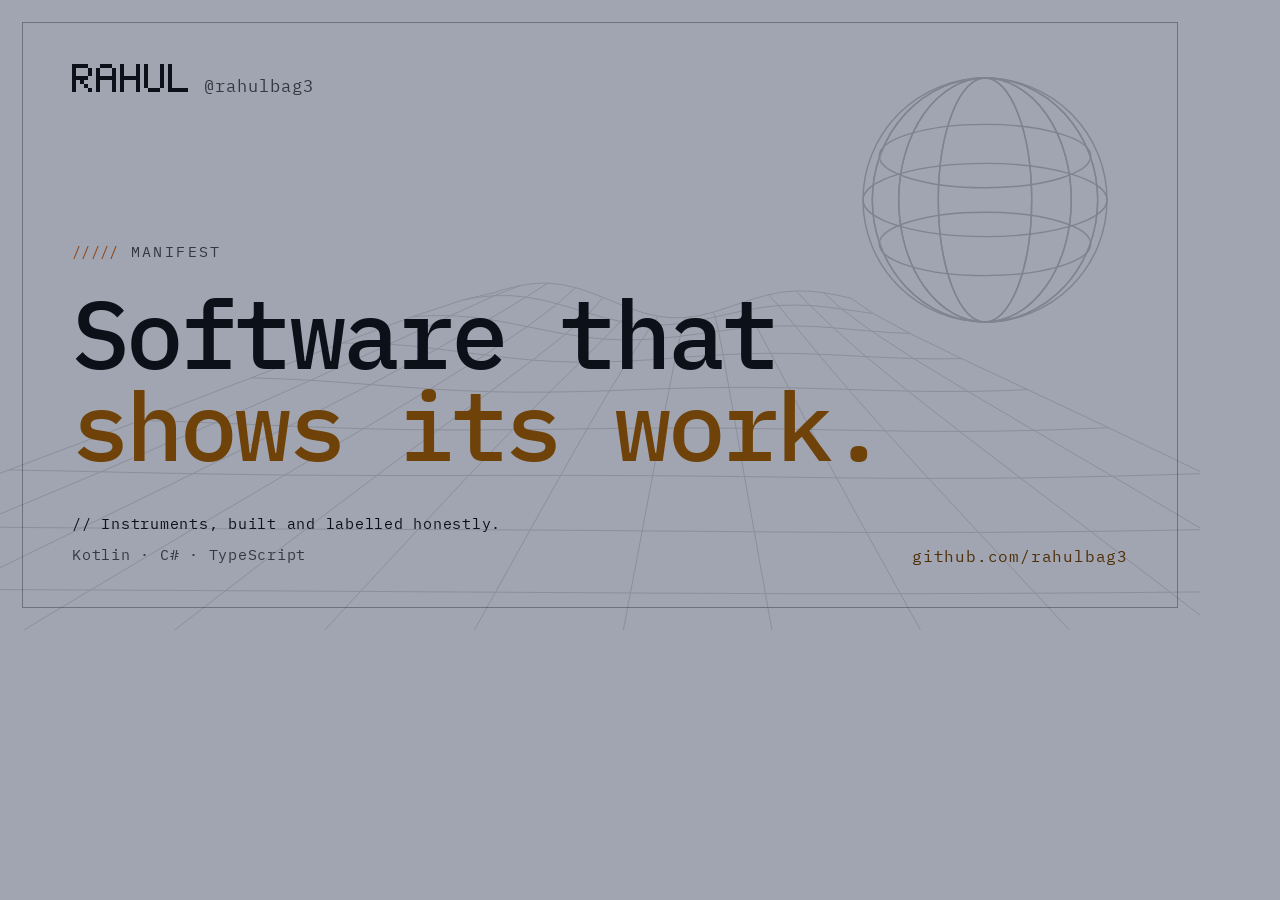
<file: tools/og.html>
<!doctype html>
<html lang="en">
<head>
<meta charset="utf-8" />
<link rel="preconnect" href="https://fonts.googleapis.com" />
<link rel="preconnect" href="https://fonts.gstatic.com" crossorigin />
<link rel="stylesheet" href="https://fonts.googleapis.com/css2?family=IBM+Plex+Mono:wght@400;500;600&display=swap" />
<!--
  Source for assets/og.png (1200x630). Screenshot this file at 1200x630 and save
  over assets/og.png. It mirrors the site's slate canvas, IBM Plex Mono setting,
  brass accent marks and pixel wordmark, so the card and the page agree.
-->
<style>
  * { margin: 0; padding: 0; box-sizing: border-box; }
  html, body { width: 1200px; height: 630px; overflow: hidden; }
  body {
    position: relative;
    background: #a0a5b1;
    color: #0c1119;
    font-family: "IBM Plex Mono", ui-monospace, monospace;
    overflow: hidden;
  }
  .frame { position: absolute; inset: 22px; border: 1px solid rgba(12,17,25,.34); }
  .pad { position: absolute; inset: 0; padding: 64px 72px; display: flex; flex-direction: column; }

  .top { display: flex; align-items: baseline; gap: 16px; }
  .wordmark { display: block; width: 116px; height: 28px; fill: #0c1119; }
  .handle { font-size: 17px; letter-spacing: .06em; color: #333941; }

  .mid { margin-top: auto; }
  .slash { display: flex; align-items: center; gap: 12px; font-size: 15px; letter-spacing: .16em; text-transform: uppercase; color: #333941; margin-bottom: 26px; }
  .slash b { color: #904619; font-weight: 400; letter-spacing: .02em; }
  h1 { font-size: 96px; font-weight: 500; line-height: .96; letter-spacing: -.04em; }
  h1 em { font-style: normal; color: #6e4208; }

  .bottom { display: flex; align-items: flex-end; justify-content: space-between; gap: 40px; margin-top: 40px; }
  .stamp { display: flex; flex-direction: column; gap: 8px; font-size: 15px; letter-spacing: .05em; line-height: 1.55; color: #333941; }
  .stamp .strong { color: #0c1119; }
  .url { font-size: 16px; letter-spacing: .05em; color: #4e2e06; }

  svg.lattice { position: absolute; inset: 0; width: 1200px; height: 630px; }
</style>
</head>
<body>
  <svg class="lattice" viewBox="0 0 1200 630" fill="none" aria-hidden="true">
    <g id="terrain" stroke="#0c1119" stroke-width="1" opacity=".14"></g>
    <g id="solid" stroke="#0c1119" stroke-width="1.4" opacity=".22"></g>
  </svg>

  <div class="frame"></div>

  <div class="pad">
    <div class="top">
      <svg class="wordmark" viewBox="0 0 29 7" fill="currentColor" shape-rendering="crispEdges" aria-label="Rahul">
        <path d="M0 0h4v1h-4zM0 1h1v1h-1zM4 1h1v1h-1zM0 2h1v1h-1zM4 2h1v1h-1zM0 3h4v1h-4zM0 4h1v1h-1zM2 4h1v1h-1zM0 5h1v1h-1zM3 5h1v1h-1zM0 6h1v1h-1zM4 6h1v1h-1z" transform="translate(0,0)" />
        <path d="M1 0h3v1h-3zM0 1h1v1h-1zM4 1h1v1h-1zM0 2h1v1h-1zM4 2h1v1h-1zM0 3h5v1h-5zM0 4h1v1h-1zM4 4h1v1h-1zM0 5h1v1h-1zM4 5h1v1h-1zM0 6h1v1h-1zM4 6h1v1h-1z" transform="translate(6,0)" />
        <path d="M0 0h1v1h-1zM4 0h1v1h-1zM0 1h1v1h-1zM4 1h1v1h-1zM0 2h1v1h-1zM4 2h1v1h-1zM0 3h5v1h-5zM0 4h1v1h-1zM4 4h1v1h-1zM0 5h1v1h-1zM4 5h1v1h-1zM0 6h1v1h-1zM4 6h1v1h-1z" transform="translate(12,0)" />
        <path d="M0 0h1v1h-1zM4 0h1v1h-1zM0 1h1v1h-1zM4 1h1v1h-1zM0 2h1v1h-1zM4 2h1v1h-1zM0 3h1v1h-1zM4 3h1v1h-1zM0 4h1v1h-1zM4 4h1v1h-1zM0 5h1v1h-1zM4 5h1v1h-1zM1 6h3v1h-3z" transform="translate(18,0)" />
        <path d="M0 0h1v1h-1zM0 1h1v1h-1zM0 2h1v1h-1zM0 3h1v1h-1zM0 4h1v1h-1zM0 5h1v1h-1zM0 6h5v1h-5z" transform="translate(24,0)" />
      </svg>
      <span class="handle">@rahulbag3</span>
    </div>

    <div class="mid">
      <p class="slash"><b>/////</b><span>Manifest</span></p>
      <h1>Software that<br /><em>shows its work.</em></h1>
    </div>

    <div class="bottom">
      <div class="stamp">
        <span class="strong">// Instruments, built and labelled honestly.</span>
        <span>Kotlin · C# · TypeScript</span>
      </div>
      <span class="url">github.com/rahulbag3</span>
    </div>
  </div>

<script>
  // Draw the same idea as the page's 3D layer: a displaced wireframe ground plane
  // plus a wireframe solid, both in ink at low opacity so the card stays legible.
  (function () {
    const NS = "http://www.w3.org/2000/svg";
    const terrain = document.getElementById("terrain");
    const solidG = document.getElementById("solid");

    // ── terrain: a perspective grid that scrolls away to the right.
    const cols = 26, rows = 9;
    const horizon = 300, near = 660;
    const left = -40, right = 1240;
    const pt = (i, j) => {
      const fx = i / cols, fy = j / rows;
      const ease = fy * fy * 0.82 + fy * 0.18;         // rows bunch near the horizon
      const y = horizon + (near - horizon) * ease;
      const spread = 0.28 + ease * 1.35;
      const cx = 700;
      const x = cx + (left + (right - left) * fx - cx) * spread;
      const bump = Math.sin(fx * 9.5 + fy * 4.2) * 12 * (1 - fy) + Math.cos(fx * 5.1) * 7;
      return [x, y - bump * (1 - fy * 0.7)];
    };
    const line = (a, b) => {
      const p = document.createElementNS(NS, "line");
      p.setAttribute("x1", a[0].toFixed(1)); p.setAttribute("y1", a[1].toFixed(1));
      p.setAttribute("x2", b[0].toFixed(1)); p.setAttribute("y2", b[1].toFixed(1));
      terrain.appendChild(p);
    };
    for (let j = 0; j <= rows; j++) for (let i = 0; i < cols; i++) line(pt(i, j), pt(i + 1, j));
    for (let i = 0; i <= cols; i += 2) for (let j = 0; j < rows; j++) line(pt(i, j), pt(i, j + 1));

    // ── solid: a wireframe globe cluster, upper right.
    const cx = 985, cy = 200, R = 122;
    const ellipse = (rx, ry, dy) => {
      const e = document.createElementNS(NS, "ellipse");
      e.setAttribute("cx", cx); e.setAttribute("cy", cy + (dy || 0));
      e.setAttribute("rx", rx.toFixed(1)); e.setAttribute("ry", ry.toFixed(1));
      solidG.appendChild(e);
    };
    // latitudes
    for (const t of [-1, -0.5, 0, 0.5, 1]) {
      const rx = R * Math.sqrt(Math.max(0, 1 - t * t));
      ellipse(rx, rx * 0.3, R * t * 0.72);
    }
    // meridians
    for (let a = 0; a <= Math.PI; a += Math.PI / 8) ellipse(R * Math.abs(Math.sin(a)), R, 0);
  })();
</script>
</body>
</html>
</file>
